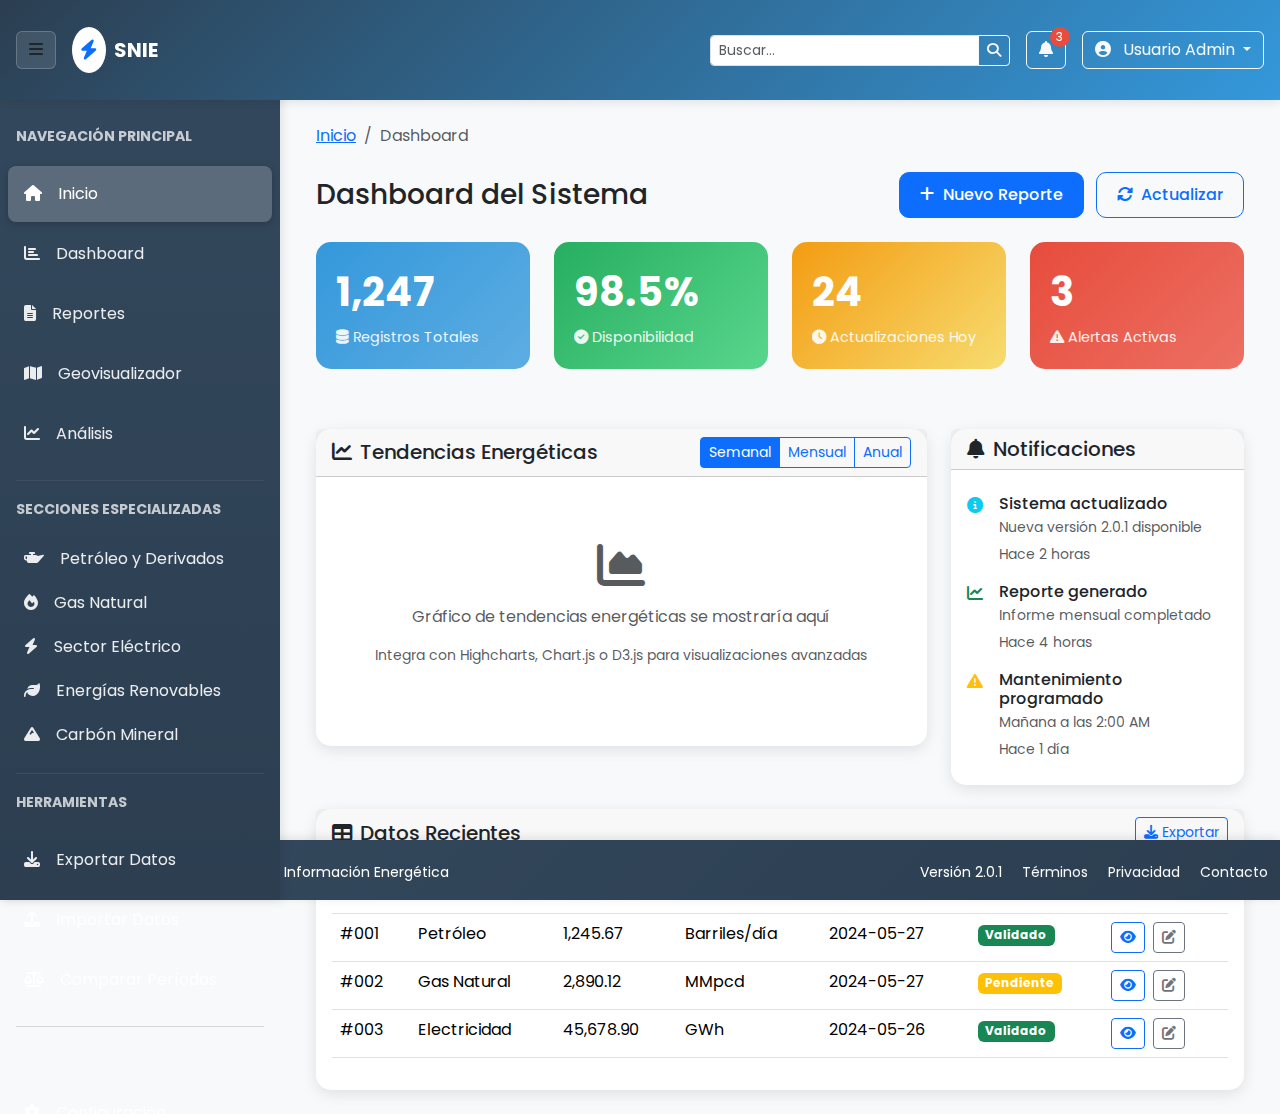
<file: Respaldos/index_l.html>
<!DOCTYPE html>
<html lang="es">

<head>
    <!-- Meta tags -->
    <meta charset="utf-8" />
    <meta name="viewport" content="width=device-width, initial-scale=1.0" />
    <meta name="mobile-web-app-capable" content="yes">
    <meta name="apple-mobile-web-app-capable" content="yes">
    <title>SNIE - Sistema Nacional de Información Energética</title>

    <!-- Bootstrap 5 CSS -->
    <link href="https://cdn.jsdelivr.net/npm/bootstrap@5.3.2/dist/css/bootstrap.min.css" rel="stylesheet">

    <!-- Font Awesome -->
    <link rel="stylesheet" href="https://cdnjs.cloudflare.com/ajax/libs/font-awesome/6.4.0/css/all.min.css">

    <!-- Google Fonts -->
    <link
        href="https://fonts.googleapis.com/css2?family=Poppins:wght@300;400;500;600;700&family=Inter:wght@300;400;500;600&display=swap"
        rel="stylesheet">

    <style>
        /* Variables CSS para el layout responsivo */
        :root {
            --sidebar-width: 280px;
            --header-height: 100px;
            --footer-height: 60px;
            --primary-color: #2c3e50;
            --secondary-color: #34495e;
            --accent-color: #3498db;
            --success-color: #27ae60;
            --warning-color: #f39c12;
            --danger-color: #e74c3c;
            --light-bg: #f8f9fa;
        }

        /* Fuente principal */
        body {
            font-family: 'Poppins', sans-serif;
            background-color: var(--light-bg);
            padding-top: var(--header-height);
            overflow-x: hidden;
        }

        /* Header fijo */
        .header-fixed {
            height: var(--header-height);
            background: linear-gradient(135deg, var(--primary-color) 0%, var(--accent-color) 100%);
            box-shadow: 0 2px 10px rgba(0, 0, 0, 0.1);
            z-index: 1050;
        }

        /* Sidebar para escritorio */
        .sidebar-desktop {
            width: var(--sidebar-width);
            background: linear-gradient(180deg, var(--secondary-color) 0%, var(--primary-color) 100%);
            box-shadow: 2px 0 10px rgba(0, 0, 0, 0.1);
            transition: all 0.3s ease;
            z-index: 1040;
            transform: translateX(0);
        }

        /* Contenido principal */
        .main-content {
            transition: all 0.3s ease;
            min-height: calc(100vh - var(--header-height) - var(--footer-height));
            padding-bottom: var(--footer-height);
        }

        /* Footer fijo */
        .footer-fixed {
            height: var(--footer-height);
            background: linear-gradient(135deg, var(--secondary-color) 0%, var(--primary-color) 100%);
            box-shadow: 0 -2px 10px rgba(0, 0, 0, 0.1);
            position: fixed;
            bottom: 0;
            left: 0;
            right: 0;
            z-index: 1030;
        }

        /* Estados del sidebar */
        body.sidebar-collapsed .sidebar-desktop {
            transform: translateX(-100%);
        }

        body.sidebar-collapsed .main-content {
            margin-left: 0 !important;
        }

        /* Responsive para escritorio */
        @media (min-width: 992px) {
            .main-content {
                margin-left: var(--sidebar-width);
            }

            .sidebar-desktop {
                display: block !important;
            }
        }

        /* Responsive para tablets y móviles */
        @media (max-width: 991.98px) {
            .sidebar-desktop {
                display: none;
            }

            .main-content {
                margin-left: 0 !important;
            }
        }

        /* Enlaces de navegación */
        .nav-link {
            border-radius: 8px;
            margin: 2px 8px;
            transition: all 0.3s ease;
            color: rgba(255, 255, 255, 0.9) !important;
        }

        .nav-link:hover {
            background-color: rgba(255, 255, 255, 0.1) !important;
            transform: translateX(5px);
            color: #fff !important;
        }

        .nav-link.active {
            background-color: rgba(255, 255, 255, 0.2) !important;
            box-shadow: 0 2px 8px rgba(0, 0, 0, 0.2);
            color: #fff !important;
        }

        /* Offcanvas personalizado para móvil */
        .offcanvas-custom {
            background: linear-gradient(180deg, var(--secondary-color) 0%, var(--primary-color) 100%);
        }

        /* Animaciones */
        .fade-in {
            animation: fadeIn 0.5s ease-in;
        }

        @keyframes fadeIn {
            from {
                opacity: 0;
                transform: translateY(20px);
            }

            to {
                opacity: 1;
                transform: translateY(0);
            }
        }

        /* Estilos para el botón de toggle */
        .sidebar-toggle {
            background: rgba(255, 255, 255, 0.1);
            border: 1px solid rgba(255, 255, 255, 0.2);
            transition: all 0.3s ease;
        }

        .sidebar-toggle:hover {
            background: rgba(255, 255, 255, 0.2);
            transform: scale(1.05);
        }

        /* Dropdown personalizado */
        .dropdown-menu {
            border: none;
            box-shadow: 0 8px 25px rgba(0, 0, 0, 0.15);
            border-radius: 12px;
        }

        /* Scroll personalizado */
        .custom-scroll::-webkit-scrollbar {
            width: 6px;
        }

        .custom-scroll::-webkit-scrollbar-track {
            background: rgba(255, 255, 255, 0.1);
        }

        .custom-scroll::-webkit-scrollbar-thumb {
            background: rgba(255, 255, 255, 0.3);
            border-radius: 3px;
        }

        .custom-scroll::-webkit-scrollbar-thumb:hover {
            background: rgba(255, 255, 255, 0.5);
        }

        /* Card personalizada */
        .card-custom {
            border: none;
            border-radius: 15px;
            box-shadow: 0 4px 15px rgba(0, 0, 0, 0.1);
            transition: all 0.3s ease;
        }

        .card-custom:hover {
            transform: translateY(-5px);
            box-shadow: 0 8px 25px rgba(0, 0, 0, 0.15);
        }

        /* Botones personalizados */
        .btn-custom {
            border-radius: 10px;
            padding: 10px 20px;
            font-weight: 500;
            transition: all 0.3s ease;
        }

        .btn-custom:hover {
            transform: translateY(-2px);
            box-shadow: 0 4px 15px rgba(0, 0, 0, 0.2);
        }

        /* Badge de notificaciones */
        .notification-badge {
            position: absolute;
            top: -5px;
            right: -5px;
            background: var(--danger-color);
            color: white;
            border-radius: 50%;
            width: 20px;
            height: 20px;
            font-size: 12px;
            display: flex;
            align-items: center;
            justify-content: center;
        }

        /* Contenedor de estadísticas */
        .stats-card {
            background: linear-gradient(135deg, var(--accent-color), #5dade2);
            color: white;
            border-radius: 15px;
            padding: 20px;
            margin-bottom: 20px;
        }

        .stats-number {
            font-size: 2.5rem;
            font-weight: 700;
            margin-bottom: 5px;
        }

        .stats-label {
            font-size: 0.9rem;
            opacity: 0.9;
        }

        /* Responsive improvements */
        @media (max-width: 768px) {
            :root {
                --header-height: 60px;
                --footer-height: 50px;
            }

            .main-content {
                padding: 15px !important;
            }

            .stats-number {
                font-size: 2rem;
            }
        }
    </style>
</head>

<body>
    <!-- Header fijo superior -->
    <header class="header-fixed navbar navbar-expand-lg navbar-dark fixed-top">
        <div class="container-fluid px-3">
            <!-- Botón toggle del sidebar - Siempre visible -->
            <button class="btn sidebar-toggle me-3" type="button" id="sidebarToggle">
                <i class="fas fa-bars"></i>
            </button>

            <!-- Logo/Marca -->
            <a class="navbar-brand d-flex align-items-center" href="#home">
                <div class="bg-white rounded-circle p-2 me-2">
                    <i class="fas fa-bolt text-primary"></i>
                </div>
                <span class="fw-bold d-none d-md-inline">SNIE</span>
            </a>

            <!-- Contenido derecho del header -->
            <div class="d-flex align-items-center ms-auto">
                <!-- Buscador -->
                <div class="input-group me-3 d-none d-md-flex" style="max-width: 300px;">
                    <input type="text" class="form-control form-control-sm" placeholder="Buscar...">
                    <button class="btn btn-outline-light btn-sm" type="button">
                        <i class="fas fa-search"></i>
                    </button>
                </div>

                <!-- Notificaciones -->
                <div class="dropdown me-3">
                    <button class="btn btn-outline-light position-relative" type="button" data-bs-toggle="dropdown">
                        <i class="fas fa-bell"></i>
                        <span class="notification-badge">3</span>
                    </button>
                    <ul class="dropdown-menu dropdown-menu-end">
                        <li>
                            <h6 class="dropdown-header">Notificaciones Recientes</h6>
                        </li>
                        <li><a class="dropdown-item" href="#"><i class="fas fa-info-circle me-2 text-info"></i>Nueva
                                actualización disponible</a></li>
                        <li><a class="dropdown-item" href="#"><i class="fas fa-chart-line me-2 text-success"></i>Reporte
                                mensual listo</a></li>
                        <li><a class="dropdown-item" href="#"><i
                                    class="fas fa-exclamation-triangle me-2 text-warning"></i>Mantenimiento
                                programado</a></li>
                        <li>
                            <hr class="dropdown-divider">
                        </li>
                        <li><a class="dropdown-item text-center small" href="#">Ver todas las notificaciones</a></li>
                    </ul>
                </div>

                <!-- Perfil de usuario -->
                <div class="dropdown">
                    <button class="btn btn-outline-light dropdown-toggle" type="button" id="userDropdown"
                        data-bs-toggle="dropdown" aria-expanded="false">
                        <i class="fas fa-user-circle me-2"></i>
                        <span class="d-none d-md-inline">Usuario Admin</span>
                    </button>
                    <ul class="dropdown-menu dropdown-menu-end" aria-labelledby="userDropdown">
                        <li>
                            <h6 class="dropdown-header">Usuario Administrador</h6>
                        </li>
                        <li><span class="dropdown-item-text small text-muted">Administrador del Sistema</span></li>
                        <li><span class="dropdown-item-text small text-muted">Secretaría de Energía</span></li>
                        <li>
                            <hr class="dropdown-divider">
                        </li>
                        <li><a class="dropdown-item" href="#"><i class="fas fa-user me-2"></i>Mi Perfil</a></li>
                        <li><a class="dropdown-item" href="#"><i class="fas fa-cog me-2"></i>Configuración</a></li>
                        <li><a class="dropdown-item" href="#"><i class="fas fa-moon me-2"></i>Modo Oscuro</a></li>
                        <li>
                            <hr class="dropdown-divider">
                        </li>
                        <li><a class="dropdown-item text-danger" href="#"><i class="fas fa-sign-out-alt me-2"></i>Cerrar
                                Sesión</a></li>
                    </ul>
                </div>
            </div>
        </div>
    </header>

    <!-- Sidebar para móviles (Offcanvas) -->
    <div class="offcanvas offcanvas-start offcanvas-custom d-lg-none" tabindex="-1" id="sidebarMobile">
        <div class="offcanvas-header border-bottom border-secondary">
            <h5 class="offcanvas-title text-white">
                <i class="fas fa-tachometer-alt me-2"></i>Menú Principal
            </h5>
            <button type="button" class="btn-close btn-close-white" data-bs-dismiss="offcanvas"></button>
        </div>
        <div class="offcanvas-body p-0 custom-scroll">
            <nav class="nav flex-column py-3">
                <div class="px-3 pb-2">
                    <small class="text-uppercase text-light opacity-75 fw-bold">Navegación</small>
                </div>

                <a class="nav-link text-white py-3 active" href="#home">
                    <i class="fas fa-home me-3"></i>Inicio
                </a>
                <a class="nav-link text-white py-3" href="#dashboard">
                    <i class="fas fa-chart-bar me-3"></i>Dashboard
                </a>
                <a class="nav-link text-white py-3" href="#reportes">
                    <i class="fas fa-file-alt me-3"></i>Reportes
                </a>
                <a class="nav-link text-white py-3" href="#mapa">
                    <i class="fas fa-map me-3"></i>Geovisualizador
                </a>
                <a class="nav-link text-white py-3" href="#analisis">
                    <i class="fas fa-chart-line me-3"></i>Análisis
                </a>

                <hr class="my-3 mx-3 border-secondary">
                <div class="px-3 pb-2">
                    <small class="text-uppercase text-light opacity-75 fw-bold">Secciones</small>
                </div>
                <a class="nav-link text-white py-2" href="#petroleo">
                    <i class="fas fa-oil-can me-3"></i>Petróleo
                </a>
                <a class="nav-link text-white py-2" href="#gas">
                    <i class="fas fa-fire me-3"></i>Gas Natural
                </a>
                <a class="nav-link text-white py-2" href="#electricidad">
                    <i class="fas fa-bolt me-3"></i>Electricidad
                </a>
                <a class="nav-link text-white py-2" href="#renovables">
                    <i class="fas fa-leaf me-3"></i>Energías Renovables
                </a>

                <hr class="my-3 mx-3 border-secondary">
                <div class="px-3 pb-2">
                    <small class="text-uppercase text-light opacity-75 fw-bold">Sistema</small>
                </div>
                <a class="nav-link text-white py-3" href="#configuracion">
                    <i class="fas fa-cog me-3"></i>Configuración
                </a>
                <a class="nav-link text-white py-3" href="#ayuda">
                    <i class="fas fa-question-circle me-3"></i>Ayuda
                </a>
            </nav>
        </div>
    </div>

    <!-- Sidebar para escritorio -->
    <aside class="sidebar-desktop position-fixed top-0 start-0 d-none d-lg-block h-100 custom-scroll"
        style="padding-top: var(--header-height);">
        <div class="p-0 h-100">
            <nav class="nav flex-column py-4">
                <div class="px-3 pb-3">
                    <small class="text-uppercase text-light opacity-75 fw-bold">Navegación Principal</small>
                </div>

                <a class="nav-link text-white py-3 active" href="#home">
                    <i class="fas fa-home me-3"></i>Inicio
                </a>
                <a class="nav-link text-white py-3" href="#dashboard">
                    <i class="fas fa-chart-bar me-3"></i>Dashboard
                </a>
                <a class="nav-link text-white py-3" href="#reportes">
                    <i class="fas fa-file-alt me-3"></i>Reportes
                </a>
                <a class="nav-link text-white py-3" href="#mapa">
                    <i class="fas fa-map me-3"></i>Geovisualizador
                </a>
                <a class="nav-link text-white py-3" href="#analisis">
                    <i class="fas fa-chart-line me-3"></i>Análisis
                </a>

                <hr class="my-3 mx-3 border-secondary">
                <div class="px-3 pb-3">
                    <small class="text-uppercase text-light opacity-75 fw-bold">Secciones Especializadas</small>
                </div>
                <a class="nav-link text-white py-2" href="#petroleo">
                    <i class="fas fa-oil-can me-3"></i>Petróleo y Derivados
                </a>
                <a class="nav-link text-white py-2" href="#gas">
                    <i class="fas fa-fire me-3"></i>Gas Natural
                </a>
                <a class="nav-link text-white py-2" href="#electricidad">
                    <i class="fas fa-bolt me-3"></i>Sector Eléctrico
                </a>
                <a class="nav-link text-white py-2" href="#renovables">
                    <i class="fas fa-leaf me-3"></i>Energías Renovables
                </a>
                <a class="nav-link text-white py-2" href="#carbon">
                    <i class="fas fa-mountain me-3"></i>Carbón Mineral
                </a>

                <hr class="my-3 mx-3 border-secondary">
                <div class="px-3 pb-3">
                    <small class="text-uppercase text-light opacity-75 fw-bold">Herramientas</small>
                </div>
                <a class="nav-link text-white py-3" href="#exportar">
                    <i class="fas fa-download me-3"></i>Exportar Datos
                </a>
                <a class="nav-link text-white py-3" href="#importar">
                    <i class="fas fa-upload me-3"></i>Importar Datos
                </a>
                <a class="nav-link text-white py-3" href="#comparar">
                    <i class="fas fa-balance-scale me-3"></i>Comparar Períodos
                </a>

                <hr class="my-3 mx-3 border-secondary">
                <div class="px-3 pb-3">
                    <small class="text-uppercase text-light opacity-75 fw-bold">Sistema</small>
                </div>
                <a class="nav-link text-white py-3" href="#configuracion">
                    <i class="fas fa-cog me-3"></i>Configuración
                </a>
                <a class="nav-link text-white py-3" href="#ayuda">
                    <i class="fas fa-question-circle me-3"></i>Ayuda
                </a>
                <a class="nav-link text-white py-3" href="#soporte">
                    <i class="fas fa-headset me-3"></i>Soporte Técnico
                </a>
            </nav>
        </div>
    </aside>

    <!-- Contenido principal -->
    <main class="main-content p-4 fade-in">
        <div class="container-fluid">
            <!-- Breadcrumb -->
            <nav aria-label="breadcrumb" class="mb-4">
                <ol class="breadcrumb">
                    <li class="breadcrumb-item"><a href="#home">Inicio</a></li>
                    <li class="breadcrumb-item active" aria-current="page">Dashboard</li>
                </ol>
            </nav>

            <!-- Título de página -->
            <div class="d-flex justify-content-between align-items-center mb-4">
                <h1 class="h3 mb-0">Dashboard del Sistema</h1>
                <div>
                    <button class="btn btn-primary btn-custom me-2">
                        <i class="fas fa-plus me-2"></i>Nuevo Reporte
                    </button>
                    <button class="btn btn-outline-primary btn-custom">
                        <i class="fas fa-sync-alt me-2"></i>Actualizar
                    </button>
                </div>
            </div>

            <!-- Estadísticas principales -->
            <div class="row mb-4">
                <div class="col-xl-3 col-md-6 mb-3">
                    <div class="stats-card">
                        <div class="stats-number">1,247</div>
                        <div class="stats-label">
                            <i class="fas fa-database me-1"></i>Registros Totales
                        </div>
                    </div>
                </div>
                <div class="col-xl-3 col-md-6 mb-3">
                    <div class="stats-card" style="background: linear-gradient(135deg, var(--success-color), #58d68d);">
                        <div class="stats-number">98.5%</div>
                        <div class="stats-label">
                            <i class="fas fa-check-circle me-1"></i>Disponibilidad
                        </div>
                    </div>
                </div>
                <div class="col-xl-3 col-md-6 mb-3">
                    <div class="stats-card" style="background: linear-gradient(135deg, var(--warning-color), #f7dc6f);">
                        <div class="stats-number">24</div>
                        <div class="stats-label">
                            <i class="fas fa-clock me-1"></i>Actualizaciones Hoy
                        </div>
                    </div>
                </div>
                <div class="col-xl-3 col-md-6 mb-3">
                    <div class="stats-card" style="background: linear-gradient(135deg, var(--danger-color), #ec7063);">
                        <div class="stats-number">3</div>
                        <div class="stats-label">
                            <i class="fas fa-exclamation-triangle me-1"></i>Alertas Activas
                        </div>
                    </div>
                </div>
            </div>

            <!-- Contenido de ejemplo -->
            <div class="row">
                <div class="col-lg-8 mb-4">
                    <div class="card card-custom">
                        <div class="card-header d-flex justify-content-between align-items-center">
                            <h5 class="card-title mb-0">
                                <i class="fas fa-chart-line me-2"></i>Tendencias Energéticas
                            </h5>
                            <div class="btn-group btn-group-sm" role="group">
                                <input type="radio" class="btn-check" name="periodo" id="semanal" checked>
                                <label class="btn btn-outline-primary" for="semanal">Semanal</label>

                                <input type="radio" class="btn-check" name="periodo" id="mensual">
                                <label class="btn btn-outline-primary" for="mensual">Mensual</label>

                                <input type="radio" class="btn-check" name="periodo" id="anual">
                                <label class="btn btn-outline-primary" for="anual">Anual</label>
                            </div>
                        </div>
                        <div class="card-body">
                            <div class="text-center py-5">
                                <i class="fas fa-chart-area fa-3x text-muted mb-3"></i>
                                <p class="text-muted">Gráfico de tendencias energéticas se mostraría aquí</p>
                                <p class="small text-muted">Integra con Highcharts, Chart.js o D3.js para
                                    visualizaciones avanzadas</p>
                            </div>
                        </div>
                    </div>
                </div>

                <div class="col-lg-4 mb-4">
                    <div class="card card-custom">
                        <div class="card-header">
                            <h5 class="card-title mb-0">
                                <i class="fas fa-bell me-2"></i>Notificaciones
                            </h5>
                        </div>
                        <div class="card-body">
                            <div class="list-group list-group-flush">
                                <div class="list-group-item d-flex align-items-start border-0 px-0">
                                    <div class="flex-shrink-0">
                                        <i class="fas fa-info-circle text-info"></i>
                                    </div>
                                    <div class="ms-3">
                                        <h6 class="mb-1">Sistema actualizado</h6>
                                        <p class="mb-1 small text-muted">Nueva versión 2.0.1 disponible</p>
                                        <small class="text-muted">Hace 2 horas</small>
                                    </div>
                                </div>

                                <div class="list-group-item d-flex align-items-start border-0 px-0">
                                    <div class="flex-shrink-0">
                                        <i class="fas fa-chart-line text-success"></i>
                                    </div>
                                    <div class="ms-3">
                                        <h6 class="mb-1">Reporte generado</h6>
                                        <p class="mb-1 small text-muted">Informe mensual completado</p>
                                        <small class="text-muted">Hace 4 horas</small>
                                    </div>
                                </div>

                                <div class="list-group-item d-flex align-items-start border-0 px-0">
                                    <div class="flex-shrink-0">
                                        <i class="fas fa-exclamation-triangle text-warning"></i>
                                    </div>
                                    <div class="ms-3">
                                        <h6 class="mb-1">Mantenimiento programado</h6>
                                        <p class="mb-1 small text-muted">Mañana a las 2:00 AM</p>
                                        <small class="text-muted">Hace 1 día</small>
                                    </div>
                                </div>
                            </div>
                        </div>
                    </div>
                </div>
            </div>

            <!-- Tabla de datos recientes -->
            <div class="row">
                <div class="col-12">
                    <div class="card card-custom">
                        <div class="card-header d-flex justify-content-between align-items-center">
                            <h5 class="card-title mb-0">
                                <i class="fas fa-table me-2"></i>Datos Recientes
                            </h5>
                            <button class="btn btn-sm btn-outline-primary">
                                <i class="fas fa-download me-1"></i>Exportar
                            </button>
                        </div>
                        <div class="card-body">
                            <div class="table-responsive">
                                <table class="table table-hover">
                                    <thead>
                                        <tr>
                                            <th>ID</th>
                                            <th>Sector</th>
                                            <th>Valor</th>
                                            <th>Unidad</th>
                                            <th>Fecha</th>
                                            <th>Estado</th>
                                            <th>Acciones</th>
                                        </tr>
                                    </thead>
                                    <tbody>
                                        <tr>
                                            <td>#001</td>
                                            <td>Petróleo</td>
                                            <td>1,245.67</td>
                                            <td>Barriles/día</td>
                                            <td>2024-05-27</td>
                                            <td><span class="badge bg-success">Validado</span></td>
                                            <td>
                                                <button class="btn btn-sm btn-outline-primary me-1">
                                                    <i class="fas fa-eye"></i>
                                                </button>
                                                <button class="btn btn-sm btn-outline-secondary">
                                                    <i class="fas fa-edit"></i>
                                                </button>
                                            </td>
                                        </tr>
                                        <tr>
                                            <td>#002</td>
                                            <td>Gas Natural</td>
                                            <td>2,890.12</td>
                                            <td>MMpcd</td>
                                            <td>2024-05-27</td>
                                            <td><span class="badge bg-warning">Pendiente</span></td>
                                            <td>
                                                <button class="btn btn-sm btn-outline-primary me-1">
                                                    <i class="fas fa-eye"></i>
                                                </button>
                                                <button class="btn btn-sm btn-outline-secondary">
                                                    <i class="fas fa-edit"></i>
                                                </button>
                                            </td>
                                        </tr>
                                        <tr>
                                            <td>#003</td>
                                            <td>Electricidad</td>
                                            <td>45,678.90</td>
                                            <td>GWh</td>
                                            <td>2024-05-26</td>
                                            <td><span class="badge bg-success">Validado</span></td>
                                            <td>
                                                <button class="btn btn-sm btn-outline-primary me-1">
                                                    <i class="fas fa-eye"></i>
                                                </button>
                                                <button class="btn btn-sm btn-outline-secondary">
                                                    <i class="fas fa-edit"></i>
                                                </button>
                                            </td>
                                        </tr>
                                    </tbody>
                                </table>
                            </div>
                        </div>
                    </div>
                </div>
            </div>
        </div>
    </main>

    <!-- Footer fijo inferior -->
    <footer class="footer-fixed text-white py-3">
        <div class="container-fluid">
            <div class="row align-items-center">
                <div class="col-md-6">
                    <div class="d-flex align-items-center">
                        <div class="bg-white rounded-circle p-1 me-2">
                            <i class="fas fa-bolt text-primary" style="font-size: 12px;"></i>
                        </div>
                        <span class="small">© 2024 SNIE - Sistema Nacional de Información Energética</span>
                    </div>
                </div>
                <div class="col-md-6 text-md-end">
                    <div class="small">
                        <span class="me-3">Versión 2.0.1</span>
                        <a href="#" class="text-light text-decoration-none me-3">Términos</a>
                        <a href="#" class="text-light text-decoration-none me-3">Privacidad</a>
                        <a href="#" class="text-light text-decoration-none">Contacto</a>
                    </div>
                </div>
            </div>
        </div>
    </footer>

    <!-- Bootstrap 5 JS -->
    <script src="https://cdn.jsdelivr.net/npm/bootstrap@5.3.2/dist/js/bootstrap.bundle.min.js"></script>

    <script>
        // Funcionalidad del sidebar responsivo
        document.addEventListener('DOMContentLoaded', function () {
            const sidebarToggle = document.getElementById('sidebarToggle');
            const body = document.body;
            const sidebarMobile = new bootstrap.Offcanvas(document.getElementById('sidebarMobile'));

            sidebarToggle.addEventListener('click', function () {
                // En dispositivos móviles, mostrar offcanvas
                if (window.innerWidth < 992) {
                    sidebarMobile.toggle();
                } else {
                    // En escritorio, alternar clase para colapsar/expandir
                    body.classList.toggle('sidebar-collapsed');

                    // Guardar estado en localStorage
                    const isCollapsed = body.classList.contains('sidebar-collapsed');
                    localStorage.setItem('sidebarCollapsed', isCollapsed);
                }
            });

            // Restaurar estado del sidebar desde localStorage
            if (window.innerWidth >= 992) {
                const sidebarCollapsed = localStorage.getItem('sidebarCollapsed') === 'true';
                if (sidebarCollapsed) {
                    body.classList.add('sidebar-collapsed');
                }
            }

            // Manejar cambios de tamaño de ventana
            window.addEventListener('resize', function () {
                if (window.innerWidth >= 992) {
                    // Cerrar offcanvas si está abierto y estamos en escritorio
                    sidebarMobile.hide();
                } else {
                    // Remover clase de colapso en móvil
                    body.classList.remove('sidebar-collapsed');
                }
            });

            // Cerrar offcanvas cuando se hace clic en un enlace (móvil)
            document.querySelectorAll('#sidebarMobile .nav-link').forEach(link => {
                link.addEventListener('click', function () {
                    if (window.innerWidth < 992) {
                        setTimeout(() => sidebarMobile.hide(), 150);
                    }
                });
            });

            // Manejar navegación activa
            const navLinks = document.querySelectorAll('.nav-link');
            navLinks.forEach(link => {
                link.addEventListener('click', function (e) {
                    e.preventDefault();

                    // Remover clase activa de todos los enlaces
                    navLinks.forEach(l => l.classList.remove('active'));

                    // Agregar clase activa al enlace clickeado
                    this.classList.add('active');

                    // Actualizar contenido (aquí puedes agregar tu lógica de navegación)
                    const target = this.getAttribute('href').substring(1);
                    console.log('Navegando a:', target);
                });
            });
        });

        // Animación suave para el contenido
        function fadeInContent() {
            const content = document.querySelector('.main-content');
            content.classList.add('fade-in');
        }

        // Funcionalidad de búsqueda
        function initSearch() {
            const searchInput = document.querySelector('input[placeholder="Buscar..."]');
            if (searchInput) {
                searchInput.addEventListener('keypress', function (e) {
                    if (e.key === 'Enter') {
                        e.preventDefault();
                        const searchTerm = this.value.trim();
                        if (searchTerm) {
                            console.log('Buscando:', searchTerm);
                            // Aquí puedes implementar tu lógica de búsqueda
                        }
                    }
                });
            }
        }

        // Inicializar cuando el DOM esté listo
        document.addEventListener('DOMContentLoaded', function () {
            fadeInContent();
            initSearch();
        });

        // Función para simular actualización de datos
        function actualizarDatos() {
            const btn = document.querySelector('[data-action="refresh"]');
            if (btn) {
                btn.innerHTML = '<i class="fas fa-spinner fa-spin me-2"></i>Actualizando...';

                setTimeout(() => {
                    btn.innerHTML = '<i class="fas fa-sync-alt me-2"></i>Actualizar';

                    // Simular actualización de estadísticas
                    const statsNumbers = document.querySelectorAll('.stats-number');
                    statsNumbers.forEach(stat => {
                        const currentValue = parseInt(stat.textContent.replace(/[^\d]/g, ''));
                        const newValue = currentValue + Math.floor(Math.random() * 10);
                        stat.textContent = newValue.toLocaleString();
                    });
                }, 2000);
            }
        }
    </script>
</body>

</html>
</file>
